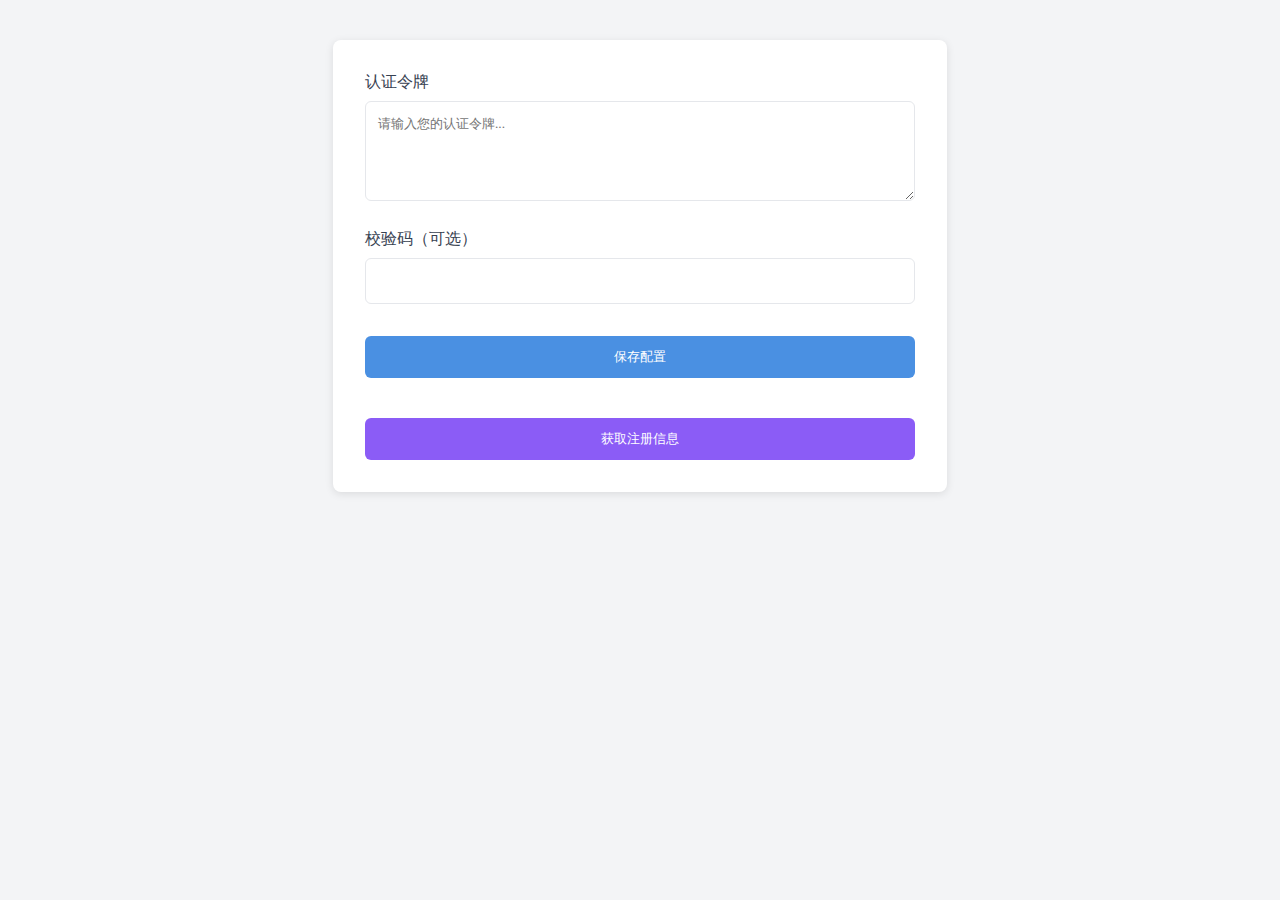
<file: www/public/token.html>
<!DOCTYPE html>
<html>
<head>
    <meta charset="UTF-8">
    <title>系统配置</title>
    <style>:root{--primary:#4a90e2;--success:#34d399;--error:#ef4444;--info:#8b5cf6;--info-bg:#e0e7ff;--success-bg:#dcfce7;--border-color:#e5e7eb;--status-bg:#f8fafc;--text-primary:#1e293b;}body{font-family:0;display:flex;justify-content:center;background:#f3f4f6;padding:2rem;}.form-container{background:#FFF;border-radius:.5rem;box-shadow:0 2px 8px rgba(0,0,0,0.1);width:100%;max-width:550px;display:flex;flex-direction:column;gap:1.5rem;padding:2rem;}.form-group{margin-bottom:1.5rem;}label{display:block;margin-bottom:.5rem;color:#374151;font-weight:500;}input,textarea{width:100%;border:1px solid #e5e7eb;border-radius:.375rem;transition:border-color .2s;line-height:1.5;box-sizing:border-box;padding:.75rem;}textarea{font-family:inherit;resize:vertical;min-height:100px;}input:focus,textarea:focus{outline:none;box-shadow:0 0 0 3px rgba(66,153,225,0.1);border-color:var(--primary);}button{width:100%;background:var(--primary);color:#FFF;border:none;border-radius:.375rem;cursor:pointer;transition:opacity .2s;padding:.75rem;}.notifications{margin-top:1rem;background:#e5e7eb;border-radius:.375rem;padding:1rem;}.copy-button{margin-left:.5rem;background:var(--success);border:none;border-radius:.375rem;color:#FFF;cursor:pointer;padding:.25rem .5rem;}#getInfoButton{margin-top:1rem;background:var(--info);}.email-notification{background:var(--info-bg);border-radius:4px;margin:.5rem 0;padding:.5rem;}.code-notification{background:var(--success-bg);border-radius:4px;animation:fadeIn .3s;margin:.5rem 0;padding:.5rem;}#statusBar{background:var(--status-bg);display:flex;justify-content:space-between;align-items:center;border-bottom:1px solid var(--border-color);padding:.8rem 1.2rem;}#connectionStatus{font-weight:500;color:var(--text-primary);}#reconnectButton{background:var(--primary);color:#FFF;border:none;border-radius:4px;cursor:pointer;transition:opacity .2s;max-width:120px;padding:.4rem .8rem;}#notifications{background:#FFF;height:100px;overflow-y:auto;padding:1rem;}to{opacity:1;}#notificationPanel{margin-top:2rem;border:1px solid var(--border-color);border-radius:8px;box-shadow:0 2px 8px rgba(0,0,0,0.1);overflow:hidden;transition:all .3s ease;}.notification-header{display:flex;justify-content:space-between;align-items:center;margin-bottom:.5rem;}.notification-badge{background:rgba(0,0,0,0.1);border-radius:12px;font-size:.85em;font-weight:500;padding:.2rem .6rem;}.notification-time{color:#64748b;font-size:.8em;}.notification-content{display:flex;justify-content:space-between;align-items:center;gap:1rem;}.email-address,.verification-code{flex-grow:1;font-family:SFMono-Regular, Consolas, monospace;background:rgba(0,0,0,0.05);border-radius:4px;word-break:normal;padding:.3rem .6rem;}.verification-code{color:var(--success);font-weight:600;font-size:1.1em;}.email-notification .notification-badge{color:var(--info);}.code-notification .notification-badge{color:var(--success);}.alert{position:fixed;bottom:-50px;right:20px;border-radius:12px;opacity:0;transform:translateY(0);transition:all .4s cubic-bezier(0.68,-0.55,0.27,1.55);box-shadow:0 4px 12px rgba(0,0,0,0.15);overflow:hidden;z-index:1000;padding:0;}.alert.show{bottom:20px;opacity:1;}.alert-content{display:flex;align-items:center;gap:12px;background:#FFF;padding:14px 20px;}.alert-icon{font-size:1.2em;}.success .alert-content{background:var(--success);color:#FFF;}.error .alert-content{background:var(--error);color:#FFF;}.info .alert-content{background:var(--info);color:#FFF;}button:hover,#reconnectButton:hover{opacity:0.9;}.configForm{padding:10px;}.form-group input,.form-group textarea,#configForm button[type=submit]{width:100%;box-sizing:border-box;}#configForm button[type=submit]{margin-top:.5rem;} </style>
</head>
<body>
<div class="form-container">
    <form id="configForm">
        <div class="form-group">
            <label for="cookie">认证令牌</label>
            <textarea id="cookie" name="cookie" required placeholder="请输入您的认证令牌..."></textarea>
        </div>
        <div class="form-group">
            <label for="checksum">校验码（可选）</label>
            <input type="text" id="checksum" name="checksum">
        </div>
        <button type="submit">保存配置</button>
    </form>
    <button id="getInfoButton">获取注册信息</button>
    <div id="notificationPanel" style="display: none;">
        <div id="statusBar">
            <span id="connectionStatus">状态：未连接</span>
            <button id="reconnectButton" class="sse-button" style="display: none;">重新连接</button>
        </div>
        <div id="notifications"></div>
    </div>
</div>
<div id="alert" class="alert"></div>
<script>
    let eventSource = null;
    let emailReceived = false;

    document.getElementById('configForm').addEventListener('submit', async(e) => {
        e.preventDefault();
        const formData = new FormData(e.target);
        try {
            const response = await fetch('/api/token', {
                method: 'POST',
                body: formData
            });
            const result = await response.json();
            if (result.code === 200) {
                showAlert(`${result.message}`, 'success');
                setTimeout(() => {
                    window.location.href = '/';
                }, 3000);
            } else {
                showAlert(`错误：${result.message || '未知错误'}`, 'error');
            }

        } catch (error) {
            showAlert('网络请求失败，请检查连接', 'error');
        }
    });

    document.getElementById('getInfoButton').addEventListener('click', initSSEConnection);
    document.getElementById('reconnectButton').addEventListener('click', initSSEConnection);

    function initSSEConnection() {
        if (eventSource)
            return;

        let code = null;
        // 显示通知面板
        const panel = document.getElementById('notificationPanel');
        panel.style.display = 'block';

        // 平滑出现动画
        setTimeout(()=>{
                panel.style.opacity = '1';
                panel.style.transform = 'translateY(0)';
            }
            , 10);

        // 重置状态
        document.getElementById('notifications').innerHTML = '';
        document.getElementById('connectionStatus').textContent = '状态：连接中...';
        document.getElementById('reconnectButton').style.display = 'none';
        emailReceived = false;

        eventSource = new EventSource('/api/notifications');

        eventSource.addEventListener('message', event=>{
                const data = JSON.parse(event.data);
                const notificationsDiv = document.getElementById('notifications');

                if (data.type === 'email' && !emailReceived) {
                    notificationsDiv.innerHTML = `
                            <div class="email-notification">
                                <div class="notification-header">
                                    <span class="notification-badge">📧 临时邮箱</span>
                                    <span class="notification-time">${new Date().toLocaleTimeString()}</span>
                                </div>
                                <div class="notification-content">
                                    <code class="email-address">${data.email}</code>
                                    <button class="copy-button" onclick="copyToClipboard('${data.email}')">复制</button>
                                </div>
                            </div>`;
                    emailReceived = true;
                }

                if (data.type === 'usage') {
                    console.log("套餐余量",data.usage);
                }

                if (data.type === 'code') {
                    code = data.code;
                    notificationsDiv.innerHTML = `
                            <div class="code-notification">
                                <div class="notification-header">
                                    <span class="notification-badge">🔑 验证码</span>
                                    <span class="notification-time">${new Date().toLocaleTimeString()}</span>
                                </div>
                                <div class="notification-content">
                                    <code class="verification-code">${data.code}</code>
                                    <button class="copy-button" onclick="copyToClipboard('${data.code}')">复制</button>
                                </div>
                            </div>`;
                }
            }
        );

        eventSource.addEventListener('error', event => {
            var errorMessage = event.data ? `${event.data}` : '连接异常，请检查网络';
            if (code) {
                errorMessage = `验证码获取成功`;
            }
            document.getElementById('connectionStatus').textContent = '状态：'+errorMessage;
            document.getElementById('reconnectButton').style.display = 'block';

            if (eventSource) {
                eventSource.close();
                eventSource = null;
            }
        });
    }

    function copyToClipboard(text) {
        var textArea = document.createElement('textarea');
        textArea.style.position = 'absolute';
        textArea.style.opacity = '0';
        textArea.value = text;
        document.body.appendChild(textArea);
        textArea.select();
        textArea.setSelectionRange(0, textArea.value.length);
        try {
            var successful = document.execCommand('copy');
            if (successful) {
                showAlert('复制到剪贴板成功','success');
            } else {
                showAlert('复制失败', "error");
            }
        } catch (err) {
            showAlert('复制失败', "error");
        }
        document.body.removeChild(textArea);
    }

    function showAlert(message, type='info') {
        const alertDiv = document.getElementById('alert');
        // 清除现有动画
        alertDiv.classList.remove('show');
        void alertDiv.offsetWidth;
        // 触发重绘

        // 设置新内容
        alertDiv.innerHTML = `
                    <div class="alert-content">
                        <span class="alert-icon">${getIcon(type)}</span>
                        <span>${message}</span>
                    </div>
                `;
        alertDiv.className = `alert ${type} show`;

        clearTimeout(alertDiv.timeout);
        alertDiv.timeout = setTimeout(()=>{
            alertDiv.classList.remove('show');
        }, 2500);
    }

    function getIcon(type) {
        const icons = {
            success: '✅',
            error: '❌',
            info: 'ℹ️'
        };
        return icons[type] || '📢';
    }
</script>
</body>
</html>
</file>
